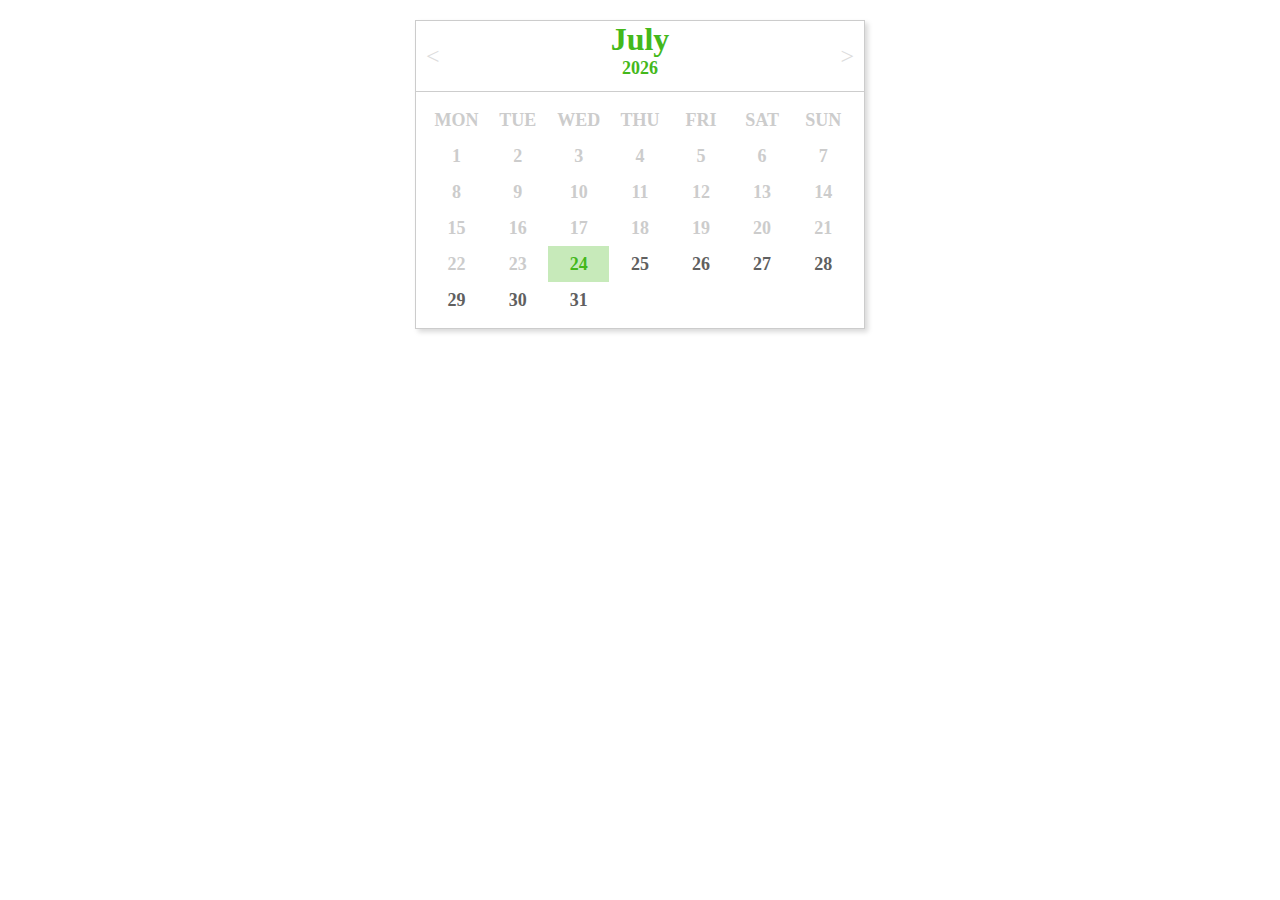
<file: 日历/index.html>
<!DOCTYPE html>
<html lang="en">
<head>
    <meta charset="UTF-8">
    <title>日历组件</title>
    <link href="main.css" rel="stylesheet">
</head>
<body>
<div class="calendar">
    <div class="title">
        <a href="" id="prev"><</a>
        <a href="" id="next">></a>
        <h1 class="green" id="calendar-title">Month</h1>
        <h2 class="green small" id="calendar-year">year</h2>

    </div>
    <div class="body">
        <div class="lightgrey body-list">
            <ul class="day">
                <li>MON</li>
                <li>TUE</li>
                <li>WED</li>
                <li>THU</li>
                <li>FRI</li>
                <li>SAT</li>
                <li>SUN</li>
            </ul>
        </div>
      <div class="darkgrey body-list">
          <ul id="days">

          </ul>
      </div>
    </div>
</div>
<script src="../jquery-3.1.0.js"></script>
<script src="main.js"></script>
</body>
</html>
</file>
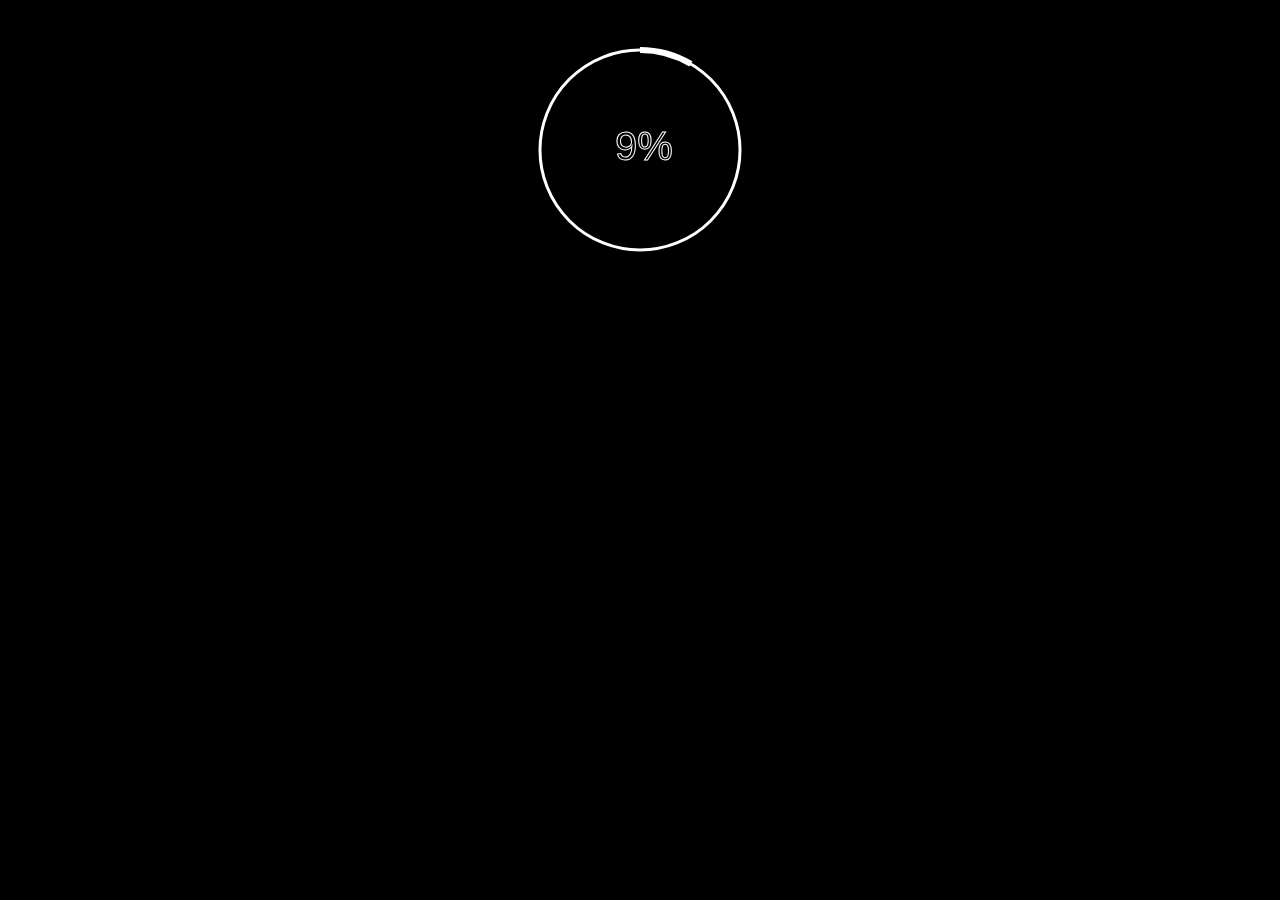
<file: canvas画进度条.html>
<!DOCTYPE html>
<html lang="en">
<head>
    <meta charset="UTF-8">
    <title>canvas画进度条</title>
    <style>
      /*  .text{
          position: absolute;
          top:150px;
          left:150px;
            !*-webkit-transform: translate(-26px, -17px);*!
            transform: translate(-12px, -10px);
      }
      #figure, #per {
            font-size: 30px;
        }*/
        *{
            margin: 0px;
            padding: 0px;
        }
        body{
            background-color: black;
            text-align: center;
        }
    </style>
</head>
<body>
<div id="panel">
    <canvas width="300" height="300" id="canvas"></canvas>
   <!-- <div class="text">
        <span id="figure"></span>
        <span id="per">%</span>
    </div>-->
</div>
<script>
    window.onload = function () {
        var canvas = document.getElementById('canvas'),
                figure = document.getElementById('figure'),
                context = canvas.getContext('2d'),
                centerX = canvas.width / 2,//canvas的中心点X坐标
                centerY = canvas.height / 2,
                rad = 2 * Math.PI / 100,//将圆分为100份，那么每一次就是绘制rad度
                speed = 0.1;//绘制速度
        //画底圆
        function drawCircle(ctx) {
            ctx.save();
            ctx.beginPath();
            ctx.lineWidth = 3;
            ctx.strokeStyle = '#fff';
            ctx.arc(centerX, centerY, 100, 0, 2*Math.PI);
            ctx.stroke();
            ctx.restore();
        }
        //绘制百分比外圆
        function drawPercentage(ctx, percentage) {
//            ctx.clearRect(0,0, canvas.width, canvas.height);//清空画布
//            drawCircle(ctx);

            ctx.save();
            ctx.beginPath();
            ctx.lineWidth = 6;
            ctx.strokeStyle = '#fff';
            ctx.arc(centerX, centerY, 100, -Math.PI /2, -Math.PI/2 + percentage * rad);
            ctx.stroke();
            ctx.restore();
        };
        //绘制文字百分比
        function drawText(ctx, n) {
            ctx.save();
            ctx.beginPath();
            ctx.strokeStyle = '#fff';
            ctx.font = '40px Arial';
            ctx.strokeText(n.toFixed(0)+'%', centerX - 25, centerY+10);
            ctx.stroke();
            ctx.restore();
        }

        window.requestAnimationFrame = window.requestAnimationFrame || window.mozRequestAnimationFrame || window.webkitRequestAnimationFrame || window.msRequestAnimationFrame;
        (function drawFrame() {
           requestAnimationFrame(drawFrame);
            context.clearRect(0, 0, canvas.width, canvas.height);
            drawCircle(context);
            drawPercentage(context, speed);
            drawText(context, speed);
            if(speed > 100){
                speed = 0;
            }
            speed += 0.2;
        })();
        /*function progress(ctx, i) {

            setInterval(function () {
                if(i >= 100){
                    i = 0;
                }else {
                    i += 1;
                }
                drawPercentage(ctx, i / 100);
                figure.innerHTML = Math.floor(i);
            },50);
        }
        drawCircle(context);
        progress(context, 0);*/
    }

</script>
</body>

</html>
</file>
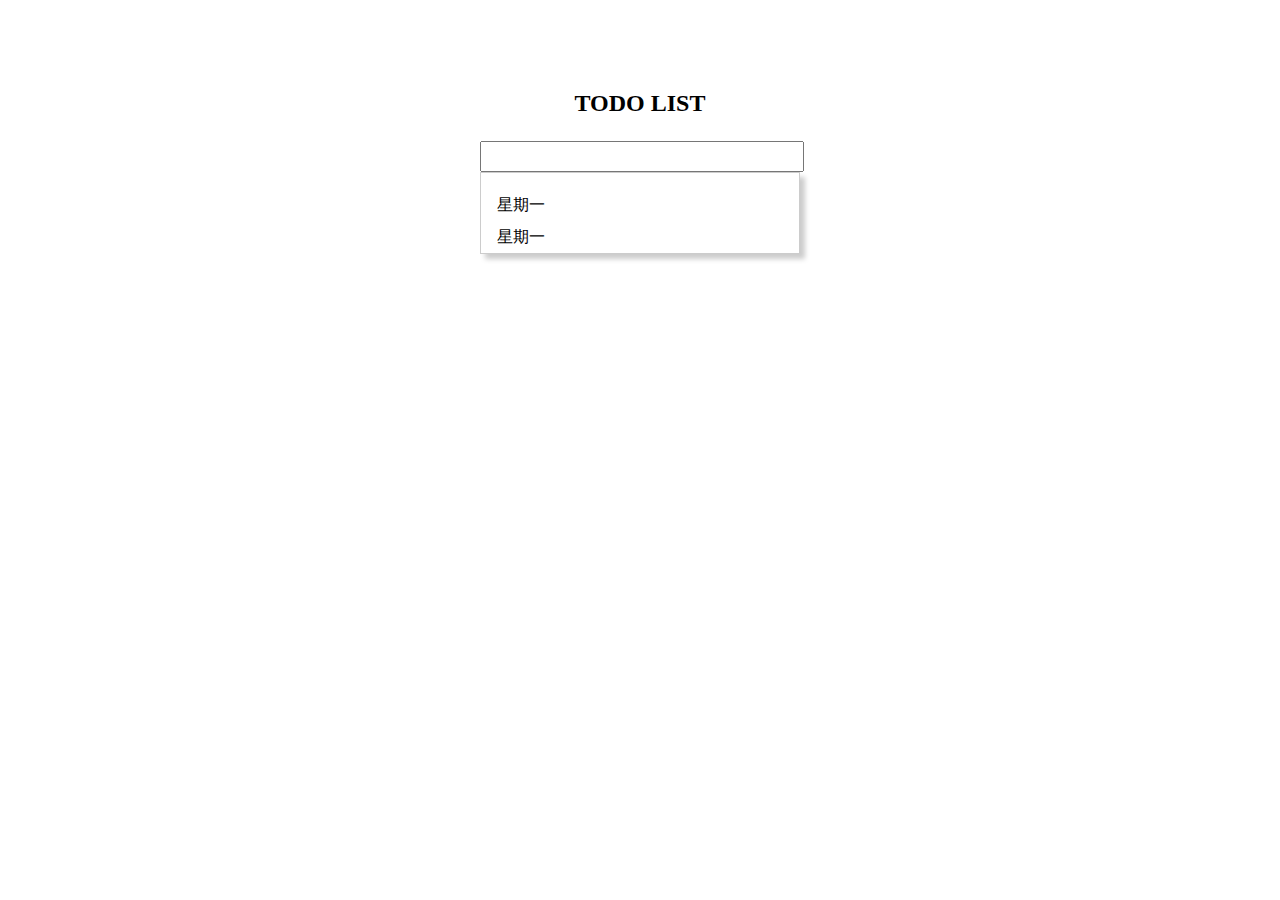
<file: todoList.html>
<!DOCTYPE html>
<html lang="en">
<head>
    <meta charset="UTF-8">
    <meta name="viewport" content="width=device-width, initial-scale=1">
    <title>TODO list</title>
 <style>
     *{
         margin: 0;
         padding: 0;
     }
     html{
         width: 100%;
     }

     .wrap{
         width: 25%;
         min-width: 15em;
         position: absolute;
         left: 50%;
         top: 10%;
         transform: translateX(-50%);
     }
     input{
         height: 2em;
         width:100%;
         line-height: 2em ;
     }
     ul {
         padding-top: 1em;
         list-style: none;
         border: 1px solid #cccccc;
         box-shadow: 5px 5px 5px #cccccc;
     }
     ul li{
         line-height: 2em;
         margin-left: 1em;
     }
    .del{
        color: red;
        display: none;
        margin-right: 2em;
        float: right;
        cursor: default;
    }
     li:hover .del{
         display: inline-block;
     }
     .hidden{
         display: none;
     }
     h2{
         text-align: center;
         margin-bottom: 1em;
     }
 </style>
</head>
<body>
<div class="wrap">
    <h2>TODO LIST</h2>
<input type="text" id="todos">
<ul id="lists">
    <li>星期一<span class="del">X</span></li>
    <li>星期一<span class="del">X</span></li>
</ul>
</div>
<script>
    var todos = document.getElementById('todos');
    var list = document.getElementById('lists');
    todos.addEventListener('keyup',function (e) {
        if(e.keyCode == 13){
            var text = e.target.value;
            if(text){
                var item = document.createElement('li');
                item.innerHTML = text+'<span class="del">X</span>';
                list.appendChild(item);
                e.target.value = '';
                var nodes = list.childNodes;
                for(var i = 0; i < nodes.length; i++){
                    if(nodes[i].nodeType === 1){
                        nodes[i].classList.remove('hidden');
                    }
            }
            }
        }
    });
    todos.addEventListener('textInput', function (e) {
        var text = e.target.value;
        var nodes = list.childNodes;
        for(var i = 0; i < nodes.length; i++ ){
            if(nodes[i].nodeType === 1){
                if(nodes[i].innerHTML.indexOf(text) == -1){
                    nodes[i].classList.add('hidden');
                }
            }
        }
    });
    list.addEventListener('click', function (e) {
        if(e.target.nodeName == 'SPAN'){
            list.removeChild(e.target.parentNode);
        }
    })
</script>
</body>
</html>
</file>
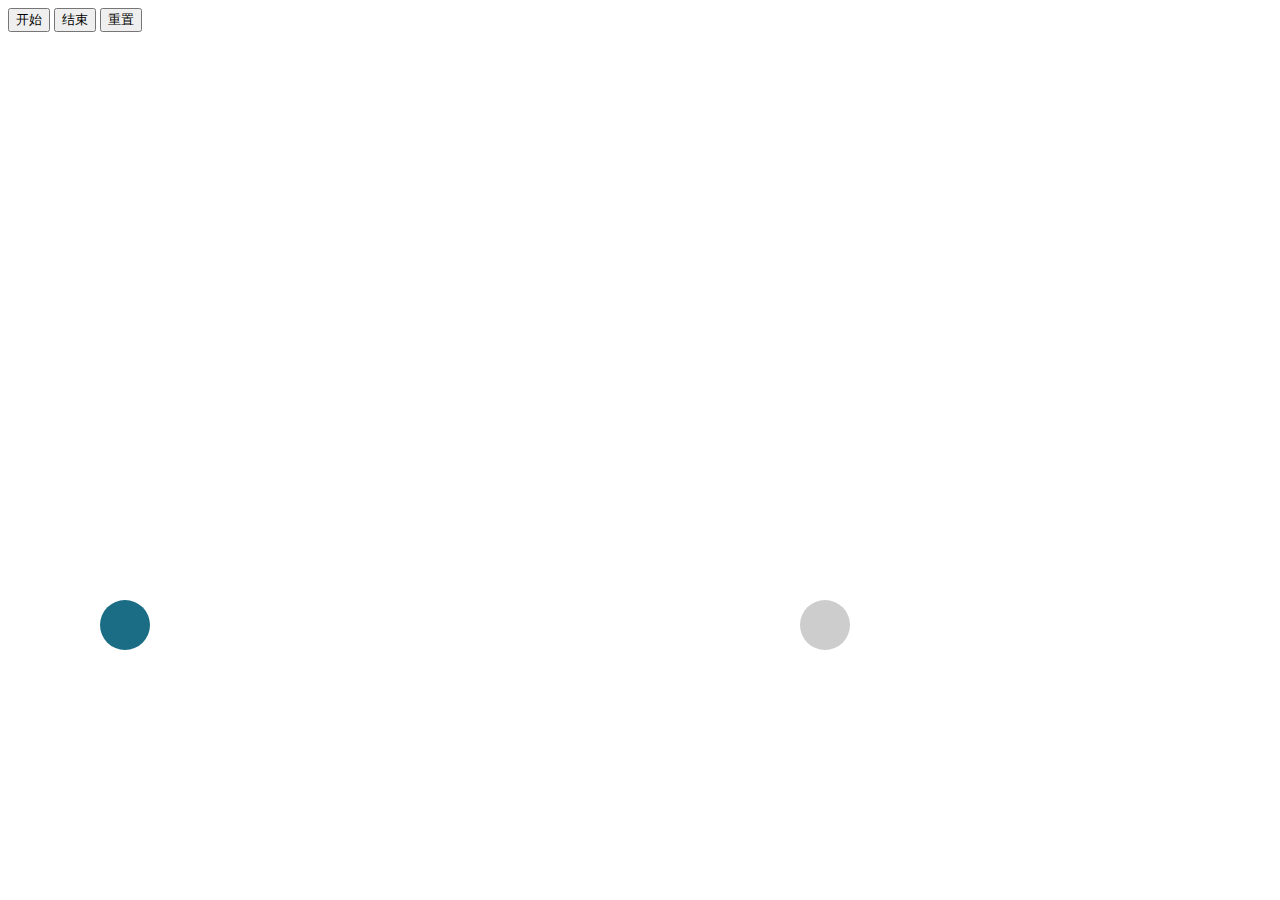
<file: 小球做抛物线运动.html>
<!DOCTYPE html>
<html lang="en">
<head>
    <meta charset="UTF-8">
    <title>抛物线运动</title>
    <style>
        #bool{
            width: 50px;
            height: 50px;
            border-radius: 50%;
            position: absolute;
            top:600px;
            left: 100px;
            background-color: #1b6d85;
        }
        .target {
            width: 50px;
            height: 50px;
            background-color: #CDCDCD;
            position: absolute;
            top: 600px;
            left: 800px;
            -moz-border-radius: 50px;
            -webkit-border-radius: 50px;
            border-radius: 50px;
        }
    </style>
</head>
<body>
<button id="start">开始</button>
<button id="stop">结束</button>
<button id="reset">重置</button>
<div id="bool"></div>
<div id="target" class="target"></div>
<script src="jquery-3.1.0.js"></script>
<script src="paowuxian.js"></script>
</body>
</html>
</file>
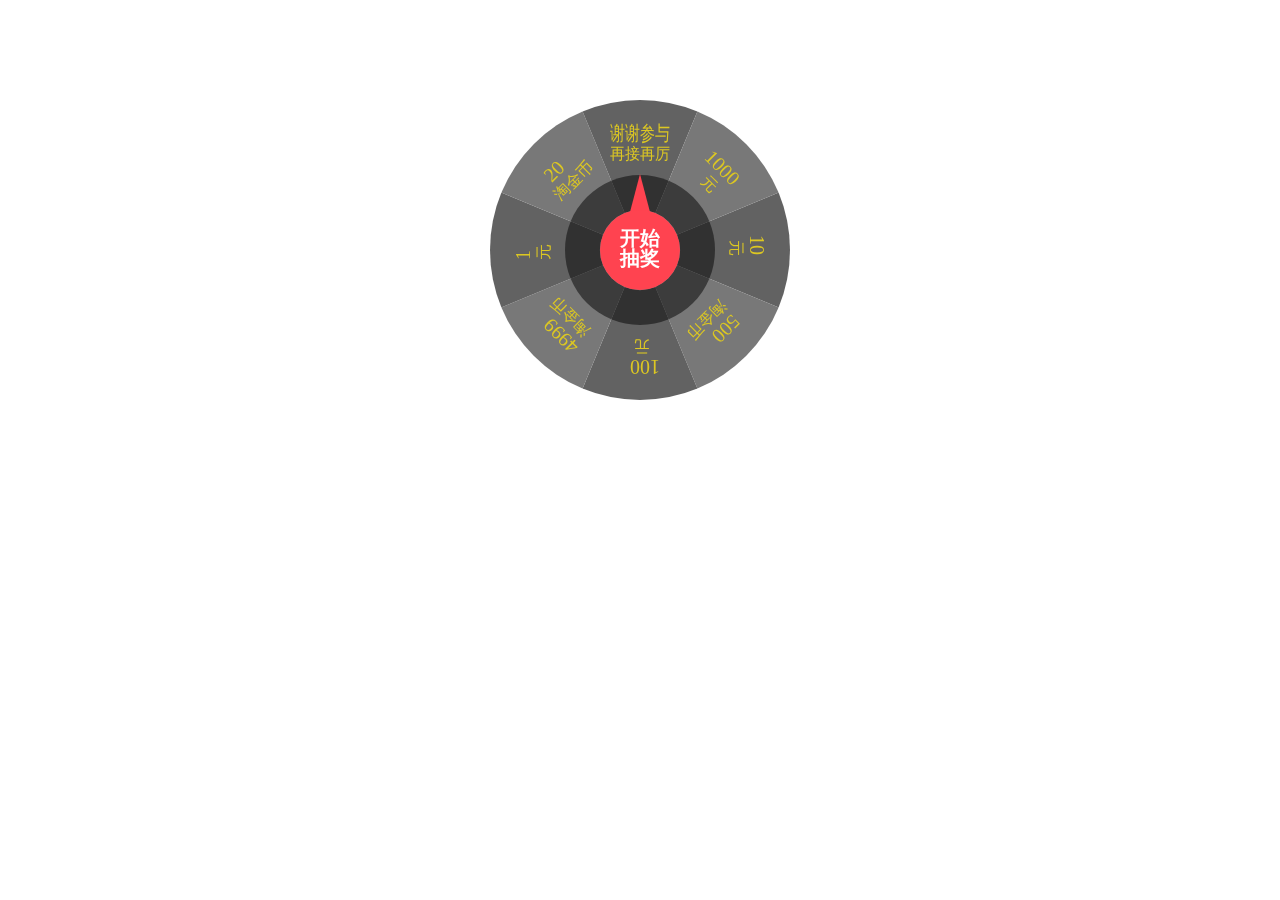
<file: canvas抽奖/canvas绘制一个抽奖页面.html>
<!DOCTYPE html>
<html lang="en">
<head>
    <meta charset="UTF-8">
    <title>canva抽奖</title>
    <link href="canvas-lottery.css" rel="stylesheet">
</head>
<body>
<div class="lottery">
    <canvas width="300" height="300" id="myCanvas"></canvas><!--绘制可以转动的底盘-->
    <canvas id="myCanvas1" width="200" height="200"></canvas>
    <!--<canvas id="myCanvas2" width="200" height="200"></canvas>--><!--绘制里面的小圆，以及箭头-->
    <canvas id="myCanvas3" width="150" height="150"></canvas><!--绘制中间的圆-->
    <button id="lotBtn" class="lottery-btn"></button>
</div>
<div id="alertFram">
<ul>
    <li>[中奖提醒]</li>
    <li id="msg"></li>
    <li><button class="ok" id="okBtn">确定</button></li>
</ul>
</div>
<script src="../jquery-3.1.0.js"></script>
<script src="canvas-lottery.js"></script>
</body>
</html>
</file>
<file: 日历/main.css>
html,body{
    width: 100%;
    margin: 0;
    padding: 0;
}
h1, h2{
    margin: 0;
}
a{
    text-decoration: none;
}
.calendar{
    width: 35%;
    min-width: 200px;
    margin: 20px auto;
    position: relative;
    border: 1px solid #ccc;
    box-shadow: 3px 3px 5px #d9d9d9;
}

.calendar .title{
    height: 70px;
    border-bottom: 1px solid #CDCDCD;
}
.green{
    color: #44b81b;
}
.title .small{
    font-size: 18px;
}
#calendar-title, #calendar-year{
    text-align: center;
}
#prev, #next{
    line-height: 70px;
    padding: 0 10px;
    font-size: 24px;
    color: gainsboro;
}
#prev{
    float: left;
}
#next{
    float: right;
}
.body{
    padding: 10px;
    overflow: hidden;
}
.body-list{
    overflow: inherit;
}
.body-list ul {
    list-style: none;
    padding: 0;
    position: relative;
    overflow: inherit;
    margin: 0;
}
.body-list ul li{
    text-align: center;
    /*display: inline-block;*/
    float: left;
    font-weight: 700;
    font-size: 18px;
    width: 14.28%;
    /*border: 1px solid #ccc;*/
    margin: 0;
    box-sizing: border-box;
    height: 36px;
    line-height: 36px;
}
.lightgrey{
    color: #ccc;
}
.darkgrey{
    color: #606060;
}
.greenbox{
    background-color: rgba(68,184, 27, 0.3);
}
</file>
<file: canvas抽奖/canvas-lottery.css>
*{
    margin: 0px;
    padding: 0px;
    font-family: "Microsoft YaHei";
    font-size: 16px;
}
.lottery{
    width: 300px;
    height: 300px;
    margin: 100px auto;
    position: relative;
}
canvas{
    position: absolute;
}
#myCanvas1, #myCanvas2{
    left: 50px;
    top: 50px;
    z-index: 30;
}
#myCanvas3{
    left: 75px;
    top: 75px;
    z-index: 20;
}
#myCanvas{
    transition: transform 6s;
    transform-origin: 50% 50%;
    background-color: white;
    border-radius: 50%;
}

.lottery-btn{
    width: 60px;
    height: 60px;
    position: absolute;
    left: 120px;
    top: 120px;
    cursor: pointer;
    background-color: transparent;
    z-index: 40;
    border-radius: 50%;
    border: none;
    outline: none;/*点击按钮后，不会有边框显示出来*/
}
#alertFram{
    width: 280px;
    height: 150px;
    position: absolute;
    top: 50%;
    left: 50%;
    text-align: center;
    transform: translate(-50%, -50%);
    z-index: 100;
    display: none;
}
#alertFram ul{
    list-style: none;
    width: 100%;
}

#alertFram ul li:nth-child(1){
    background-color: #626262;
    text-align: left;
    padding-left: 20px;
    font-size: 14px;
    font-weight: bold;
    color: white;
    border: 1px solid #F9cade;
    height: 25px;
}
#alertFram ul li:nth-child(2){
   height: 95px;
    line-height: 95px;
    font-size: 14px;
    color: #dcc722;
    text-align: center;
    border-right: 1px solid #F9cade;
    border-left: 1px solid #F9cade;
    background-color: #787878;
}
#alertFram ul li:nth-child(3){
    text-align: center;
    border: 1px solid #F9cade;
    height: 30px;
    line-height: 25px;
    background-color: #626262;
}
.ok{
    width: 80px;
    height: 20px;
    background-color: #626262;
    border: 1px solid white;
    font-size: 14px;
    line-height: 20px;
    outline: none;
    margin-top: 4px;
    color: white;
}
</file>
